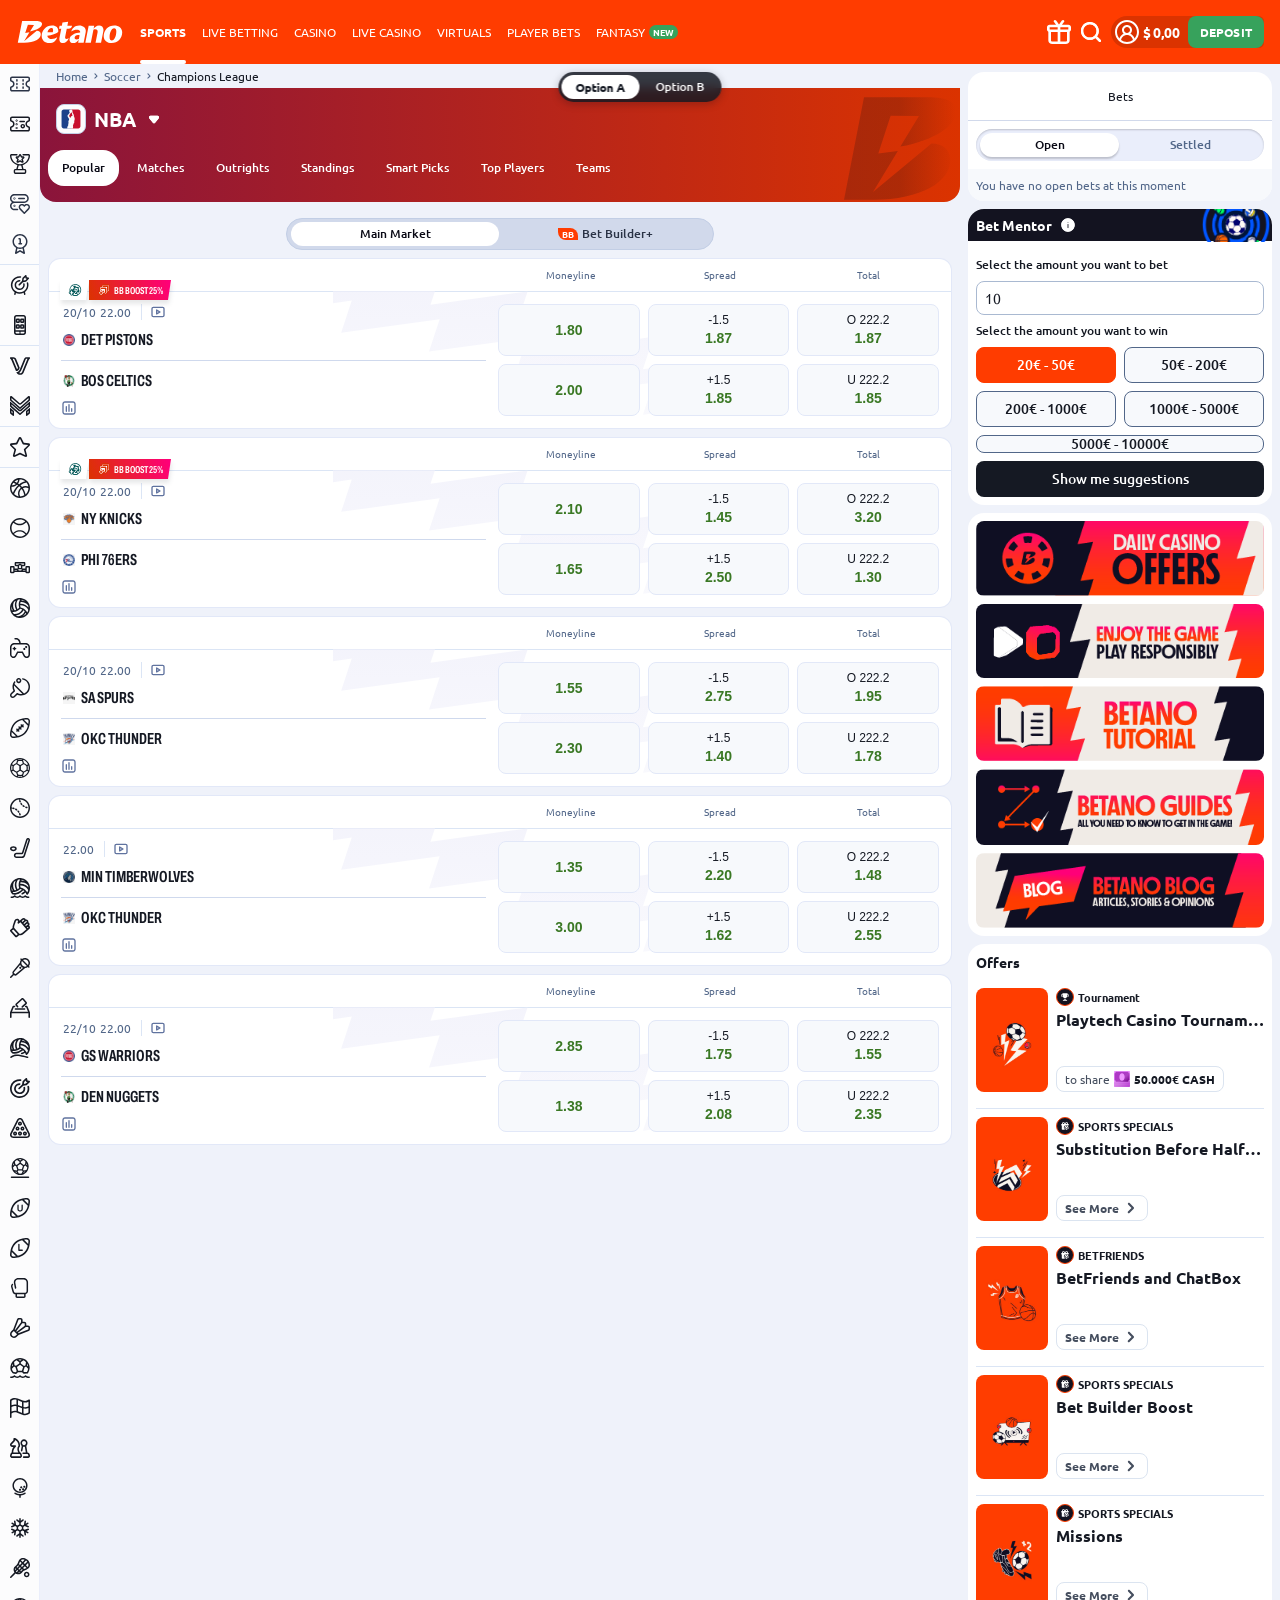
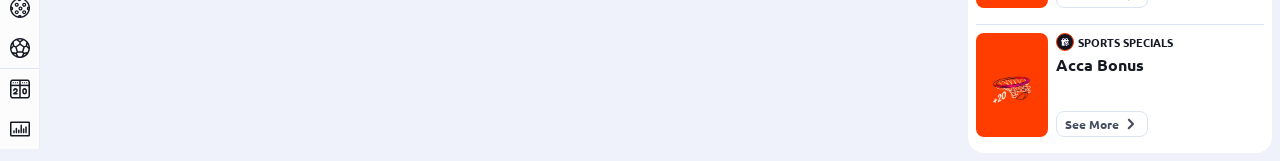
<file: index.html>
<!DOCTYPE html>
<html lang="en">
<head>
<meta charset="UTF-8">
<meta http-equiv="refresh" content="0; url=option-a.html">
<title>Celebratory six-pack cards</title>
</head>
<body>
<script>location.replace('option-a.html');</script>
</body>
</html>
</file>
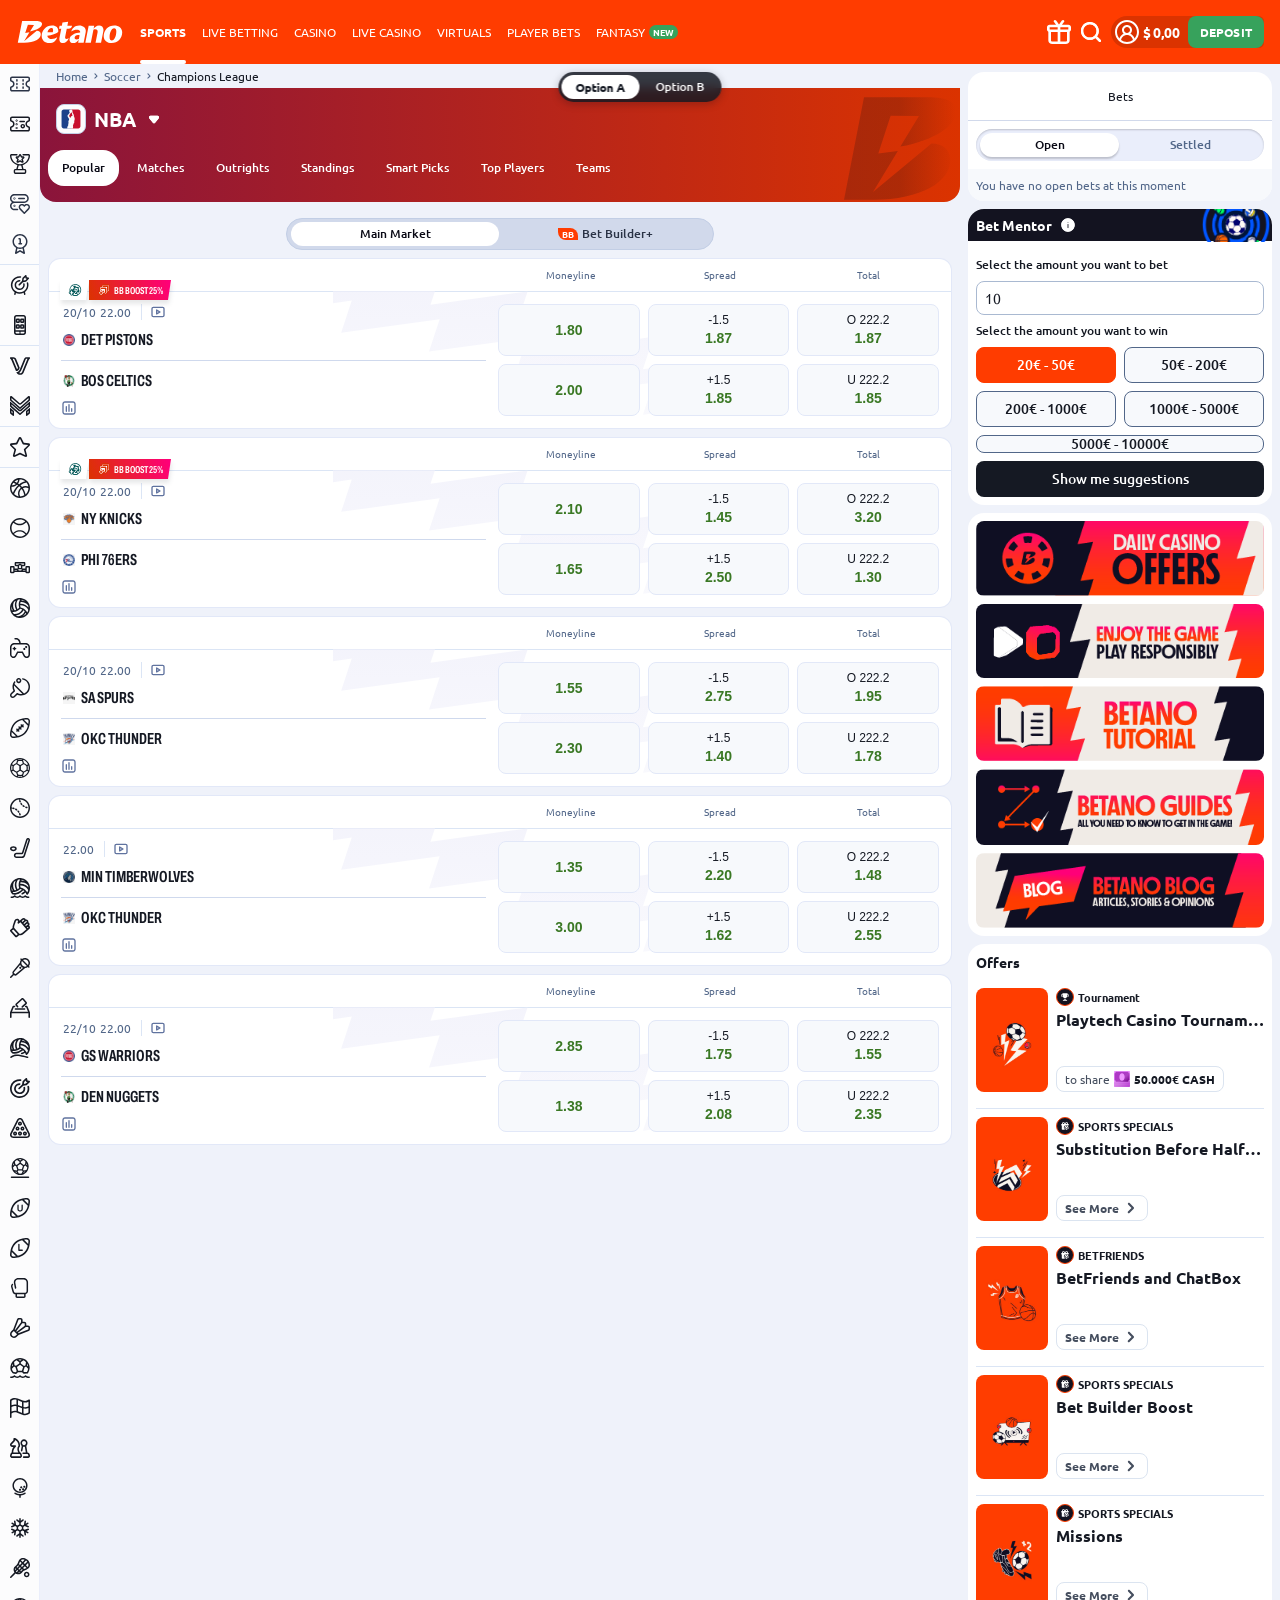
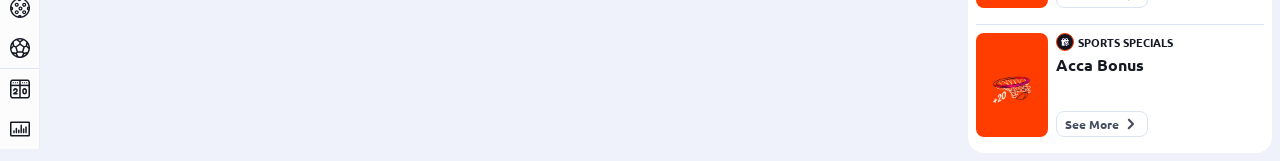
<file: option-a.html>
<!DOCTYPE html>
<html lang="en">
<head>
<meta charset="UTF-8">
<meta name="viewport" content="width=device-width, initial-scale=1.0">
<title>Celebratory six-pack — Option A (anchored players + ambient fill)</title>
<link rel="preconnect" href="https://fonts.googleapis.com">
<link href="https://fonts.googleapis.com/css2?family=Ubuntu:wght@400;500;700&family=Ubuntu+Sans:ital,wght@0,400..800;1,400..800&family=Archivo:wdth,wght@62..125,800&display=swap" rel="stylesheet">
<link rel="stylesheet" href="styles.css?v=9">
</head>
<body class="opt-a">
<div class="screen">

  <!-- App header -->
  <header class="app-header mobile-only">
    <div class="status-bar">
      <img class="time" src="assets/status-time.svg" alt="">
      <img class="items" src="assets/status-items.svg" alt="">
    </div>
    <div class="header-content">
      <div class="header-left">
        <img src="assets/chevron-left.svg" alt="Back">
      </div>
      <div class="header-right">
        <img src="assets/header-offer.svg" alt="Offers">
        <img src="assets/header-search.svg" alt="Search">
        <div class="balance-pill">
          <img class="acct" src="assets/header-account.svg" alt="">
          <div class="amount"><span>$</span><span>0,00</span></div>
          <button class="deposit-btn">DEPOSIT</button>
        </div>
      </div>
    </div>
  </header>

  <!-- Desktop app header (>=1200px) -->
  <header id="desktop-header" class="desktop-header desktop-only"></header>

  <div class="layout">
  <aside id="side-rail" class="side-rail desktop-only"></aside>
  <aside id="side-nav" class="side-nav desktop-only"></aside>
  <div class="center">
  <div id="breadcrumbs" class="breadcrumbs desktop-only"></div>

  <!-- League section header -->
  <section class="league-header">
    <div class="theme"><img class="watermark" src="assets/betano-watermark.svg" alt=""></div>
    <div class="league-inner">
      <div class="sports-picker mobile-only">
        <div class="sport-tab active"><img src="assets/sport-basketball.svg" alt=""><span>Basketball</span></div>
        <div class="sport-tab"><img src="assets/sport-american-football.svg" alt=""><span>American Football</span></div>
        <div class="sport-tab"><img src="assets/sport-ice-hockey.svg" alt=""><span>Ice Hockey</span></div>
        <div class="sport-tab"><img src="assets/sport-baseball.svg" alt=""><span>Baseball</span></div>
        <div class="sport-tab"><img src="assets/sport-soccer.svg" alt=""><span>Soccer</span></div>
        <div class="sport-tab"><img src="assets/sport-tennis.svg" alt=""><span>Tennis</span></div>
        <div class="sport-tab"><img src="assets/sport-volleyball.svg" alt=""><span>Volleyball</span></div>
        <div class="sport-tab"><img src="assets/sport-table-tennis.svg" alt=""><span>Table Tennis</span></div>
        <div class="sport-tab"><img src="assets/sport-cricket.svg" alt=""><span>Cricket</span></div>
      </div>
      <div class="league-info">
        <div class="league-icon"><img src="assets/league-nba.svg" alt=""></div>
        <h1>NBA</h1>
        <img class="caret" src="assets/arrow-fill-down.svg" alt="">
      </div>
      <div class="tab-row">
        <div class="tab-chip active">Popular</div>
        <div class="tab-chip">Matches</div>
        <div class="tab-chip">Outrights</div>
        <div class="tab-chip">Standings</div>
        <div class="tab-chip">Smart Picks</div>
        <div class="tab-chip">Top Players</div>
        <div class="tab-chip">Teams</div>
      </div>
    </div>
  </section>

  <!-- Body -->
  <main class="body-area">
    <div class="content">
      <div class="section-1">
        <div class="bb-switcher">
          <div class="bb-tab active">Main Market</div>
          <div class="bb-tab"><span class="bb-badge"><span>BB</span></span>Bet Builder+</div>
        </div>

        <div id="card-list"></div>
      </div>
    </div>
  </main>
  </div>
  <aside id="right-col" class="right-col desktop-only"></aside>
  </div>

  <!-- Bottom navigation -->
  <nav class="bottom-nav mobile-only">
    <div class="navbar">
      <div class="nav-tab"><span class="icon-wrap"><img src="assets/nav-home.svg" alt=""></span><span>Home</span></div>
      <div class="nav-tab"><span class="icon-wrap"><img src="assets/nav-live.svg" alt=""></span><span>Live</span></div>
      <div class="nav-tab active"><span class="icon-wrap"><img src="assets/nav-sports.svg" alt=""></span><span>Sports</span></div>
      <div class="nav-tab"><span class="icon-wrap"><img src="assets/nav-bets.svg" alt=""></span><span>Bets</span></div>
      <div class="nav-tab"><span class="icon-wrap"><img src="assets/nav-explore.svg" alt=""></span><span>Explore</span></div>
      <div class="nav-view"><img src="assets/nav-casino.svg" alt=""></div>
    </div>
    <div class="home-bar"><i></i></div>
  </nav>

  <div id="betslip-fab" class="betslip-fab">
    <span class="fab-badge">1</span>
    <span class="fab-price">0.00</span>
  </div>

  <div class="proto-switch"><a href="option-a.html" class="seg active">Option A</a><a href="option-b.html" class="seg">Option B</a></div>
</div>
<script src="cards.js?v=9"></script>
<script src="desktop.js?v=9"></script>
</body>
</html>
</file>
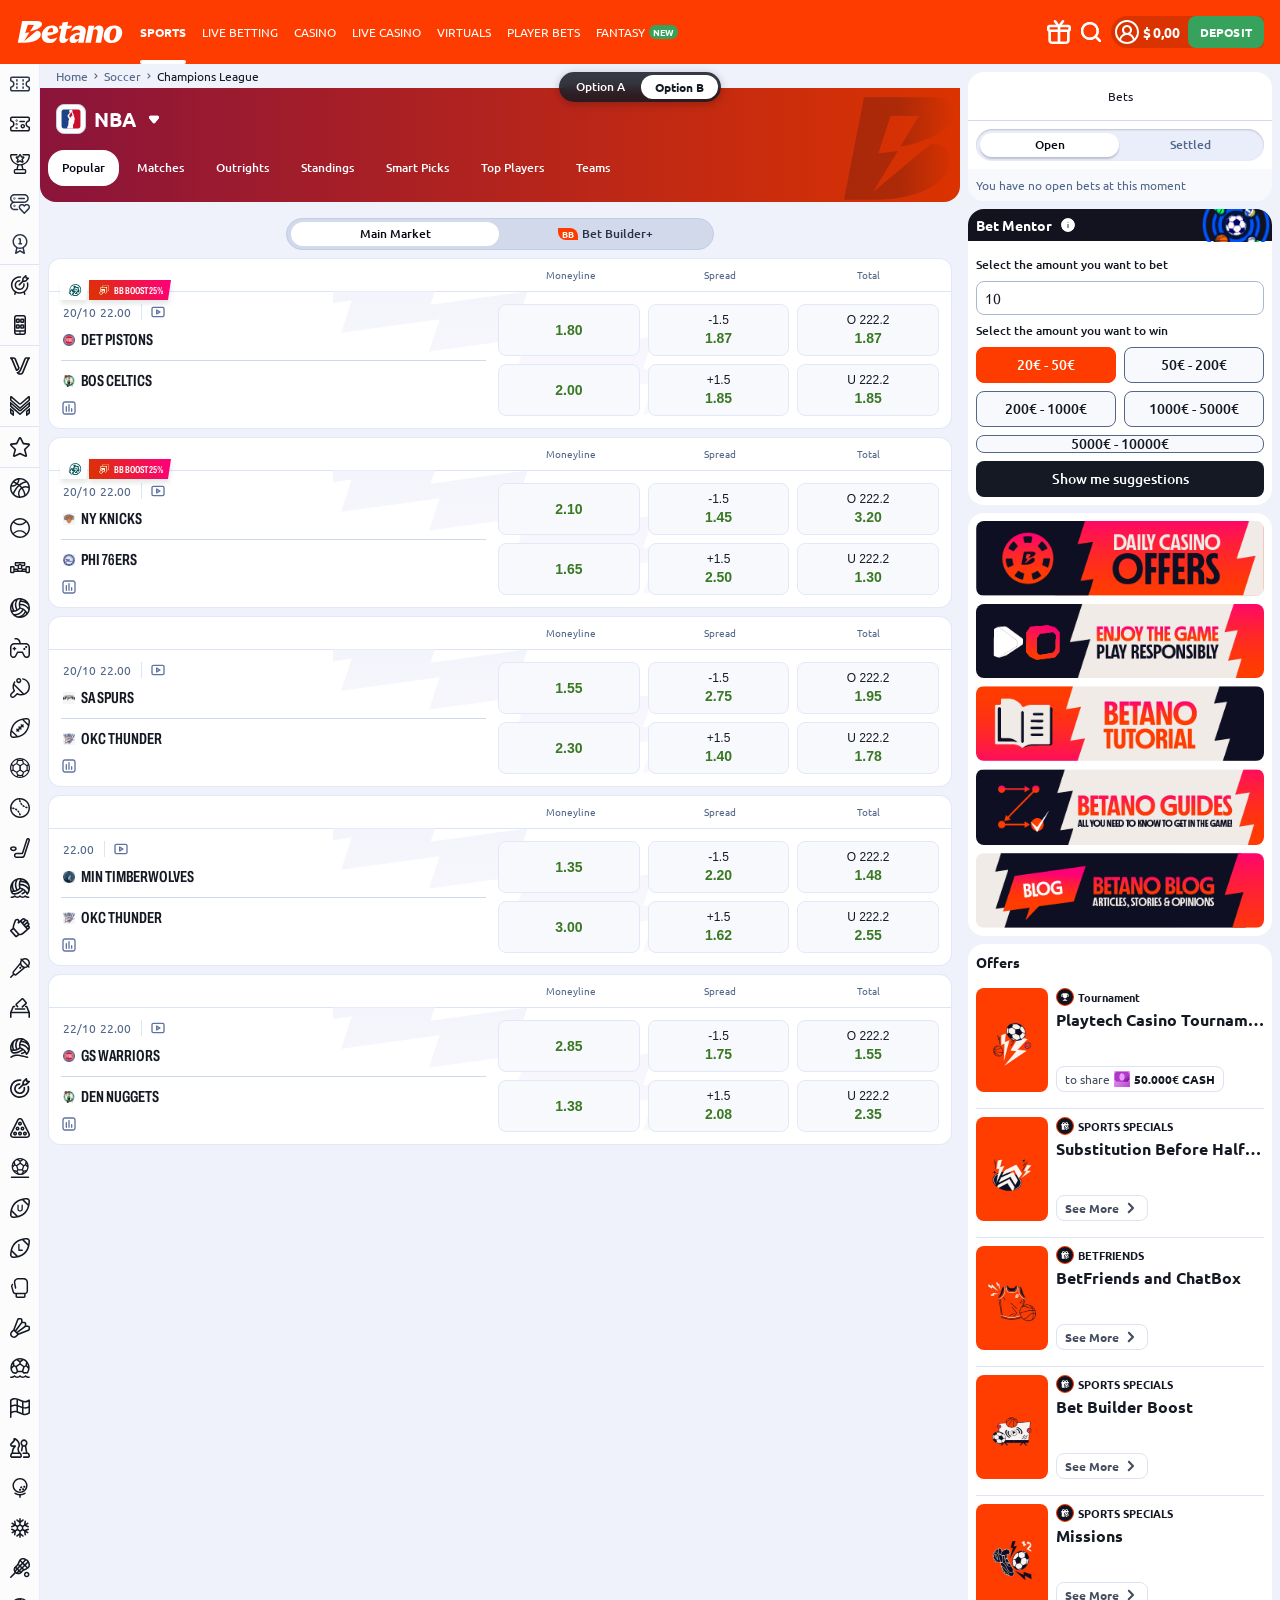
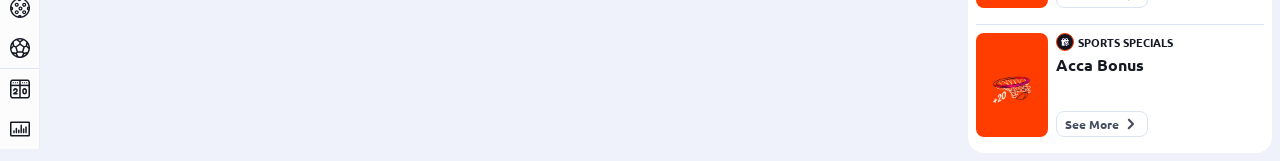
<file: option-b.html>
<!DOCTYPE html>
<html lang="en">
<head>
<meta charset="UTF-8">
<meta name="viewport" content="width=device-width, initial-scale=1.0">
<title>Celebratory six-pack — Option B (player figures top left)</title>
<link rel="preconnect" href="https://fonts.googleapis.com">
<link href="https://fonts.googleapis.com/css2?family=Ubuntu:wght@400;500;700&family=Ubuntu+Sans:ital,wght@0,400..800;1,400..800&family=Archivo:wdth,wght@62..125,800&display=swap" rel="stylesheet">
<link rel="stylesheet" href="styles.css?v=9">
</head>
<body class="opt-b">
<div class="screen">

  <!-- App header -->
  <header class="app-header mobile-only">
    <div class="status-bar">
      <img class="time" src="assets/status-time.svg" alt="">
      <img class="items" src="assets/status-items.svg" alt="">
    </div>
    <div class="header-content">
      <div class="header-left">
        <img src="assets/chevron-left.svg" alt="Back">
      </div>
      <div class="header-right">
        <img src="assets/header-offer.svg" alt="Offers">
        <img src="assets/header-search.svg" alt="Search">
        <div class="balance-pill">
          <img class="acct" src="assets/header-account.svg" alt="">
          <div class="amount"><span>$</span><span>0,00</span></div>
          <button class="deposit-btn">DEPOSIT</button>
        </div>
      </div>
    </div>
  </header>

  <!-- Desktop app header (>=1200px) -->
  <header id="desktop-header" class="desktop-header desktop-only"></header>

  <div class="layout">
  <aside id="side-rail" class="side-rail desktop-only"></aside>
  <aside id="side-nav" class="side-nav desktop-only"></aside>
  <div class="center">
  <div id="breadcrumbs" class="breadcrumbs desktop-only"></div>

  <!-- League section header -->
  <section class="league-header">
    <div class="theme"><img class="watermark" src="assets/betano-watermark.svg" alt=""></div>
    <div class="league-inner">
      <div class="sports-picker mobile-only">
        <div class="sport-tab active"><img src="assets/sport-basketball.svg" alt=""><span>Basketball</span></div>
        <div class="sport-tab"><img src="assets/sport-american-football.svg" alt=""><span>American Football</span></div>
        <div class="sport-tab"><img src="assets/sport-ice-hockey.svg" alt=""><span>Ice Hockey</span></div>
        <div class="sport-tab"><img src="assets/sport-baseball.svg" alt=""><span>Baseball</span></div>
        <div class="sport-tab"><img src="assets/sport-soccer.svg" alt=""><span>Soccer</span></div>
        <div class="sport-tab"><img src="assets/sport-tennis.svg" alt=""><span>Tennis</span></div>
        <div class="sport-tab"><img src="assets/sport-volleyball.svg" alt=""><span>Volleyball</span></div>
        <div class="sport-tab"><img src="assets/sport-table-tennis.svg" alt=""><span>Table Tennis</span></div>
        <div class="sport-tab"><img src="assets/sport-cricket.svg" alt=""><span>Cricket</span></div>
      </div>
      <div class="league-info">
        <div class="league-icon"><img src="assets/league-nba.svg" alt=""></div>
        <h1>NBA</h1>
        <img class="caret" src="assets/arrow-fill-down.svg" alt="">
      </div>
      <div class="tab-row">
        <div class="tab-chip active">Popular</div>
        <div class="tab-chip">Matches</div>
        <div class="tab-chip">Outrights</div>
        <div class="tab-chip">Standings</div>
        <div class="tab-chip">Smart Picks</div>
        <div class="tab-chip">Top Players</div>
        <div class="tab-chip">Teams</div>
      </div>
    </div>
  </section>

  <!-- Body -->
  <main class="body-area">
    <div class="content">
      <div class="section-1">
        <div class="bb-switcher">
          <div class="bb-tab active">Main Market</div>
          <div class="bb-tab"><span class="bb-badge"><span>BB</span></span>Bet Builder+</div>
        </div>

        <div id="card-list"></div>
      </div>
    </div>
  </main>
  </div>
  <aside id="right-col" class="right-col desktop-only"></aside>
  </div>

  <!-- Bottom navigation -->
  <nav class="bottom-nav mobile-only">
    <div class="navbar">
      <div class="nav-tab"><span class="icon-wrap"><img src="assets/nav-home.svg" alt=""></span><span>Home</span></div>
      <div class="nav-tab"><span class="icon-wrap"><img src="assets/nav-live.svg" alt=""></span><span>Live</span></div>
      <div class="nav-tab active"><span class="icon-wrap"><img src="assets/nav-sports.svg" alt=""></span><span>Sports</span></div>
      <div class="nav-tab"><span class="icon-wrap"><img src="assets/nav-bets.svg" alt=""></span><span>Bets</span></div>
      <div class="nav-tab"><span class="icon-wrap"><img src="assets/nav-explore.svg" alt=""></span><span>Explore</span></div>
      <div class="nav-view"><img src="assets/nav-casino.svg" alt=""></div>
    </div>
    <div class="home-bar"><i></i></div>
  </nav>

  <div id="betslip-fab" class="betslip-fab">
    <span class="fab-badge">1</span>
    <span class="fab-price">0.00</span>
  </div>

  <div class="proto-switch"><a href="option-a.html" class="seg">Option A</a><a href="option-b.html" class="seg active">Option B</a></div>
</div>
<script src="cards.js?v=9"></script>
<script src="desktop.js?v=9"></script>
</body>
</html>
</file>
<file: styles.css>
/* ============================================================
   KDS tokens — values pulled from Figma variables (get_variable_defs)
   File: Celebratory six-pack event card (hgMaizVdRYe2ztxDpdzRSZ)
   ============================================================ */
:root{
  /* sem/color/bg */
  --sem-color-bg-layout:#eff2fa;
  --sem-color-bg-section:#fcfcfd;
  --sem-color-bg-primary-default:#ff3c00;
  --sem-color-bg-primary-medium:#db3300;
  --sem-color-bg-primary-pale:#ffddd1;
  --sem-color-bg-secondary-default:#37a25c;
  --sem-color-bg-absolute-white:#ffffff;
  --sem-color-bg-container-lowest-default:#ffffff;
  --sem-color-bg-off-white-pale-default:#fcfcfd;
  --sem-color-bg-off-gray-subtle-default:#f7f9fc;
  --sem-color-bg-gray-subtle-default:#eaeefb;
  --sem-color-bg-gray-subtle-active:#d1d9eb;
  --sem-color-bg-gray-medium-default:#e2e8f8;
  --sem-color-bg-gradient-primary-strong-start:#db3300;
  --sem-color-bg-gradient-primary-strong-end:#8a143b;
  /* sem/color/border */
  --sem-color-border-section:#eaeefb;
  --sem-color-border-container-lowest:#e2e8f8;
  --sem-color-border-container-medium:#c2cee5;
  --sem-color-border-off-white-pale:#c2cee5;
  --sem-color-border-off-gray-pale:#e2e8f8;
  --sem-color-border-gray-pale:#e2e8f8;
  --sem-color-border-primary-soft:#ffcbbd;
  --sem-color-border-absolute-alpha-gray:rgba(184,197,224,.2);
  --sem-color-border-transparent:rgba(9,13,21,0);
  /* sem/color/text */
  --sem-color-text-absolute-white:#ffffff;
  --sem-color-text-absolute-black:#090915;
  --sem-color-text-gray-emphasis:#151923;
  --sem-color-text-gray-strong:#2a3346;
  --sem-color-text-gray-subtle:#526789;
  --sem-color-text-gray-soft:#60739f;
  --sem-color-text-gray-inverted:#ffffff;
  --sem-color-text-primary:#db3300;
  --sem-color-text-highlight:#3a7824;
  /* sem/color/fg + overlay */
  --sem-color-fg-gray-emphasis:#151923;
  --sem-color-fg-divider-soft:#dbe5f5;
  --sem-color-fg-divider-bold:#cfd9ed;
  --sem-color-overlay-absolute-white-low:rgba(255,255,255,.3);
  /* spacing / sizing / radius */
  --spacing-space-xxs:2px;
  --spacing-space-s:8px;
  --spacing-space-m:16px;
  --sem-spacing-8:8px;
  --sem-border-radius-8:8px;
  --odd-selection-max-height-six-pack:52px;
  --market-section-min-width-six-pack:190px;
  /* desktop-screen tokens */
  --sem-color-bg-gray-soft-default:#f5f7fa;
  --sem-color-bg-off-gray-medium-default:#eaeefb;
  --sem-color-bg-container-low-default:#f7f9fc;
  --sem-color-bg-gray-emphasis-default:#151923;
  --sem-color-bg-absolute-black:#131320;
  --sem-color-border-gray-soft:#d1d9eb;
  --sem-color-border-gray-subtle:#dbe4f0;
  --sem-color-border-gray-bold:#a9b9d1;
  --sem-color-border-off-black-pale:#526789;
  --sem-color-border-primary-bold:#ff3c00;
  --sem-color-text-sky:#154fc1;
  --sem-color-text-gray-subtle-offers:#454e5e;
  /* typography */
  --font-ubuntu:'Ubuntu',sans-serif;
  /* global/typography/font-family/Ubuntu = "Ubuntu Sans" (odds + market lines) */
  --font-ubuntu-sans:'Ubuntu Sans',sans-serif;
  /* brand/typography/font-family = Betano Nichrome (not embeddable) —
     Archivo condensed stands in for the prototype */
  --font-nichrome:'Archivo',sans-serif;
}

*{box-sizing:border-box;margin:0;padding:0}
html,body{height:100%}
body{background:var(--sem-color-bg-layout);font-family:var(--font-ubuntu);color:var(--sem-color-text-gray-emphasis)}
img{display:block}
.screen{min-height:100vh;display:flex;flex-direction:column}

/* ============================================================
   App header (status bar + header content)
   ============================================================ */
.app-header{position:sticky;top:0;z-index:40}
.status-bar{background:var(--sem-color-bg-primary-default);height:54px;position:relative}
.status-bar img{position:absolute;top:0;height:54px;width:125.485px}
.status-bar .time{left:0}
.status-bar .items{right:0}
.header-content{background:var(--sem-color-bg-primary-default);height:56px;display:flex;align-items:center;justify-content:space-between}
.header-left{display:flex;align-items:center;padding-left:var(--spacing-space-m)}
.header-left img{width:24px;height:24px}
.header-right{display:flex;align-items:center;gap:var(--spacing-space-s);padding:0 var(--spacing-space-m);height:100%}
.header-right > img{width:24px;height:24px}
.balance-pill{background:var(--sem-color-bg-primary-medium);display:flex;align-items:center;gap:4px;padding-left:4px;border-radius:24px 8px 8px 24px;overflow:hidden}
.balance-pill .acct{width:24px;height:24px}
.balance-pill .amount{display:flex;gap:2px;font-weight:700;font-size:14px;line-height:16px;color:var(--sem-color-text-absolute-white)}
.deposit-btn{background:var(--sem-color-bg-secondary-default);color:var(--sem-color-text-absolute-white);font-family:var(--font-ubuntu);font-weight:700;font-size:12px;line-height:12px;border:none;height:32px;padding:0 12px;border-radius:8px;margin-left:4px;cursor:pointer;letter-spacing:.2px}

/* ============================================================
   League section header (gradient)
   ============================================================ */
.league-header{position:relative;padding-bottom:var(--sem-spacing-8);overflow:hidden}
.league-header .theme{position:absolute;inset:0;border-radius:0 0 16px 16px;overflow:hidden;
  background:linear-gradient(270deg,var(--sem-color-bg-gradient-primary-strong-start) 0%,var(--sem-color-bg-gradient-primary-strong-end) 100%)}
.league-header .theme .watermark{position:absolute;right:-3px;bottom:-9px;width:126px;height:126px}
.league-inner{position:relative;max-width:1024px;margin:0 auto;width:100%}

.sports-picker{display:flex;gap:var(--spacing-space-s);align-items:center;padding:var(--spacing-space-s);overflow-x:auto;scrollbar-width:none}
.sports-picker::-webkit-scrollbar{display:none}
.sport-tab{display:flex;flex-direction:column;align-items:center;min-width:64px;padding:4px 8px;border-radius:var(--sem-border-radius-8);border:1px solid var(--sem-color-border-transparent);flex:none;cursor:pointer}
.sport-tab img{width:24px;height:24px}
.sport-tab span{font-size:12px;line-height:16px;color:var(--sem-color-text-absolute-white);max-width:72px;overflow:hidden;text-overflow:ellipsis;white-space:nowrap}
.sport-tab.active{background:var(--sem-color-overlay-absolute-white-low)}
.sport-tab.active span{font-weight:700}

.league-info{display:flex;align-items:center;gap:var(--spacing-space-s);padding:16px 16px 8px}
.league-icon{position:relative;width:30px;height:30px;flex:none;display:flex;align-items:center;justify-content:center;background:var(--sem-color-bg-off-white-pale-default);border:1px solid var(--sem-color-border-off-white-pale);border-radius:var(--sem-border-radius-8)}
.league-icon img{width:20px;height:20px}
.league-info h1{font-size:20px;line-height:24px;font-weight:700;color:var(--sem-color-text-absolute-white)}
.league-info .caret{width:20px;height:20px}

.tab-row{display:flex;gap:4px;align-items:flex-end;padding:var(--spacing-space-s);overflow-x:auto;scrollbar-width:none}
.tab-row::-webkit-scrollbar{display:none}
.tab-chip{display:flex;align-items:center;justify-content:center;gap:4px;padding:8px 12px;border-radius:16px;border:2px solid var(--sem-color-border-transparent);font-size:12px;line-height:16px;font-weight:500;color:var(--sem-color-text-absolute-white);white-space:nowrap;cursor:pointer;flex:none}
.tab-chip.active{background:var(--sem-color-bg-absolute-white);color:var(--sem-color-text-absolute-black)}

/* ============================================================
   Body / content
   ============================================================ */
.body-area{flex:1 1 auto;padding-bottom:92px}
.content{max-width:1024px;margin:0 auto;width:100%}
.section-1{display:flex;flex-direction:column;gap:var(--sem-spacing-8);padding:16px var(--sem-spacing-8) var(--sem-spacing-8)}

/* BB+ switcher */
.bb-switcher{background:var(--sem-color-bg-gray-subtle-active);border:1px solid var(--sem-color-border-container-medium);height:32px;max-width:428px;width:100%;border-radius:16px;display:flex;gap:var(--spacing-space-xxs);align-items:center;padding:4px;margin:0 auto}
.bb-tab{flex:1 0 0;min-width:1px;height:24px;display:flex;align-items:center;justify-content:center;gap:4px;padding:0 8px;border-radius:50px;font-size:12px;line-height:16px;font-weight:500;color:var(--sem-color-text-gray-strong);cursor:pointer;white-space:nowrap}
.bb-tab.active{background:var(--sem-color-bg-absolute-white);color:var(--sem-color-text-absolute-black)}
.bb-badge{width:20px;height:12px;background:var(--sem-color-bg-primary-default);border-radius:0 var(--sem-border-radius-8) 0 var(--spacing-space-s);display:flex;align-items:center;justify-content:center;flex:none}
.bb-badge span{font-size:9px;line-height:12px;font-weight:700;color:var(--sem-color-text-gray-inverted)}

/* ============================================================
   Celebratory six-pack card (KDS values)
   ============================================================ */
#card-list{display:flex;flex-direction:column;gap:var(--sem-spacing-8);width:100%}
.card-slot{container-type:inline-size;width:100%}
.card{width:100%;border:1px solid var(--sem-color-border-container-lowest);border-radius:12px;overflow:hidden;display:flex;flex-direction:column;background:transparent}
.opt-a .card-slot{position:relative}

.photo{position:relative;height:121px;margin-bottom:-10px;border:1px solid var(--sem-color-border-absolute-alpha-gray);border-bottom:none;overflow:hidden;background:#0d0d0f}
.card-body{position:relative;background:var(--sem-color-bg-container-lowest-default);border-radius:12px;display:flex;flex-direction:column;z-index:2}

.mkt-header{display:flex;align-items:center;height:32px;gap:4px}
.mkt-header .filler{flex:1 0 0;min-width:1px}
.mkt-titles{flex:1 0 0;display:flex;gap:8px;align-items:center;max-width:740px;min-width:var(--market-section-min-width-six-pack);padding:0 12px 0 8px}
.mkt-titles span{flex:1 0 0;min-width:40px;text-align:center;font-size:10px;line-height:12px;color:var(--sem-color-text-gray-subtle)}
.hdr-divider{height:1px;background:var(--sem-color-fg-divider-soft);width:100%}

/* ============================================================
   Promo ribbon — sits centered on the header divider, left-aligned
   (Figma 194:90410)
   ============================================================ */
.promo-ribbon{position:absolute;left:12px;transform:translateY(-50%);display:flex;align-items:center;z-index:6;filter:drop-shadow(1px 4px 2px rgba(21,25,35,.1));pointer-events:none}
.opt-a .promo-ribbon{top:143px}
.opt-b .promo-ribbon{top:64px}
.promo-ribbon .pr-lead{background:#fff;display:flex;align-items:center;justify-content:center;height:20px;padding:0 4px 0 8px}
.promo-ribbon .pr-lead img{width:14px;height:14px;display:block}
.promo-ribbon .pr-end,.promo-ribbon .pr-edge{width:3px;height:20px;display:block;flex:none}
.promo-ribbon .pr-end img,.promo-ribbon .pr-edge img{width:100%;height:100%;display:block}
.promo-ribbon .pr-offer{display:flex;align-items:center;gap:3px;height:20px;padding:0 4px 0 8px;background:linear-gradient(69deg,#db3300 0%,#ff0078 100%);white-space:nowrap}
.promo-ribbon .pr-offer img{width:14px;height:14px;display:block}
.promo-ribbon .pr-offer span{font-family:var(--font-nichrome);font-variation-settings:"wdth" 62,"wght" 620;font-size:10px;line-height:13px;color:#fff;text-transform:uppercase}

.main{display:flex;align-items:center;position:relative;min-height:136px}
.brand-vector{position:absolute;top:-1px;bottom:-1px;left:50%;transform:translateX(-50%);width:335px;z-index:1;pointer-events:none}
.brand-vector img{width:100%;height:100%}
.event{flex:1 0 0;min-width:1px;display:flex;flex-direction:column;align-self:stretch;position:relative;z-index:3}
.match-info{display:flex;gap:8px;align-items:center;padding:12px 12px 0}
.time-label{font-size:12px;line-height:16px;color:var(--sem-color-text-gray-subtle);display:flex;gap:4px;padding:0 2px;white-space:nowrap}
.vdiv{width:1px;align-self:stretch;background:var(--sem-color-fg-divider-soft)}
.mini-icons{display:flex;gap:4px;align-items:center}
.mini-icons img{width:16px;height:16px}
.participants{flex:1 0 0;display:flex;align-items:center;padding:4px 4px 4px 12px}
.teams{flex:1 0 0;min-width:1px;display:flex;flex-direction:column;gap:4px}
.team-row{display:flex;gap:4px;align-items:center;padding-right:8px}
.team-row .logo{width:16px;height:16px;padding:2px;flex:none}
.team-row .logo img{width:100%;height:100%;object-fit:contain}
.team-row .name{font-family:var(--font-nichrome);font-variation-settings:"wdth" 62,"wght" 620;font-size:16px;line-height:20px;text-transform:uppercase;color:var(--sem-color-text-gray-emphasis);white-space:nowrap;overflow:hidden;text-overflow:ellipsis}
.teams .hdiv{height:1px;background:var(--sem-color-fg-divider-bold);margin:6px 0}
.tappable{display:flex;padding:0 12px 12px}
.tappable img{width:16px;height:16px}

.markets{flex:1 0 0;max-width:740px;min-width:var(--market-section-min-width-six-pack);display:flex;gap:8px;align-items:center;padding:12px 12px 12px 8px;position:relative;z-index:2}
.mcol{flex:1 0 0;min-width:1px;display:flex;flex-direction:column;gap:8px}
.sel-btn{background:var(--sem-color-bg-off-gray-subtle-default);border:1px solid var(--sem-color-border-off-gray-pale);border-radius:var(--sem-border-radius-8);height:var(--odd-selection-max-height-six-pack);min-width:48px;display:flex;flex-direction:column;align-items:center;justify-content:center;padding:0 4px;cursor:pointer}
.sel-btn:hover{border-color:var(--sem-color-border-container-medium)}
.sel-btn .line{font-family:var(--font-ubuntu-sans);font-weight:450;font-size:12px;line-height:16px;color:var(--sem-color-text-gray-emphasis);white-space:nowrap}
.sel-btn .odds{font-family:var(--font-ubuntu-sans);font-weight:750;font-size:14px;line-height:20px;color:var(--sem-color-text-highlight)}
.sel-btn.active{background:var(--sem-color-bg-primary-default);border-color:var(--sem-color-border-transparent)}
.sel-btn.active .line{color:var(--sem-color-text-absolute-white)}
.sel-btn.active .odds{color:var(--sem-color-text-absolute-white)}

/* ============================================================
   OPTION A — anchored players + ambient fill
   ============================================================ */
.opt-a .photo .ambient{position:absolute;inset:-24px;background:var(--img,url(assets/hero.png)) center 20%/cover;filter:blur(22px) saturate(1.15) brightness(.72)}
.opt-a .photo .fg{position:absolute;top:0;bottom:0;left:50%;transform:translateX(-50%);width:340px;max-width:100%}
.opt-a .photo .fg img{width:100%;height:305px;margin-top:-4px;object-fit:cover;
  -webkit-mask-image:linear-gradient(90deg,transparent 0,#000 12%,#000 88%,transparent 100%);
  mask-image:linear-gradient(90deg,transparent 0,#000 12%,#000 88%,transparent 100%)}
/* up to 340px the art covers the whole band — no blur needed */
@container (max-width: 340px){
  .opt-a .photo .ambient{display:none}
  .opt-a .photo .fg{width:100%}
  .opt-a .photo .fg img{-webkit-mask-image:none;mask-image:none}
}
/* flat: source is already pre-cropped to the visible band's aspect ratio —
   fill the true 121px window directly instead of the 305px cover+clip trick */
.opt-a .photo.flat .fg img{height:100%;margin-top:0}

/* ============================================================
   OPTION B — player figures top left (Figma 68:36436 / 93:31100)
   Fixed-size cutout overlapping the card, white fade into it.
   ============================================================ */
.opt-b .card-slot{position:relative}
.opt-b .card-slot:has(.figures){padding-top:32px}
.opt-b .figures{position:absolute;top:0;left:0;width:124px;height:64px;overflow:hidden;z-index:5;pointer-events:none}
/* sem/color/overlay/gray/pale none -> emphasis: white fade where the figures meet the card */
.opt-b .figures::after{content:"";position:absolute;inset:0;background:linear-gradient(179deg,rgba(255,255,255,0) 81.62%,#fff 99.35%)}
.opt-b .figures img{position:absolute;top:7.4%;height:137.5%;width:auto}
/* figures-2 is a wide cutout already framed to the box — fit by width, not height */
.opt-b .figures img[src*="figures-2"]{position:absolute;inset:0;top:0;left:0;width:100%;height:100%;object-fit:cover;object-position:50% 20%}
/* figures-3 / figures-4 are taller/squarer cutouts — scale to fit without cropping so they don't blow up */
.opt-b .figures img[src*="figures-3"],
.opt-b .figures img[src*="figures-4"]{position:absolute;inset:0;top:0;left:0;width:100%;height:100%;object-fit:contain;object-position:50% 100%}
.opt-b .card{overflow:visible}
.opt-b .card .card-body{border-radius:12px;overflow:hidden}

/* ============================================================
   Bottom navigation
   ============================================================ */
.bottom-nav{position:fixed;left:0;right:0;bottom:0;z-index:40;display:flex;flex-direction:column;height:76px}
.navbar{background:var(--sem-color-bg-section);border-top:1px solid var(--sem-color-border-section);display:flex;gap:var(--spacing-space-s);align-items:center;flex:1 1 auto}
.nav-tab{flex:1 0 0;min-width:1px;height:56px;display:flex;flex-direction:column;gap:2px;align-items:center;justify-content:center;padding:2px;cursor:pointer}
.nav-tab .icon-wrap{height:28px;width:44px;display:flex;align-items:center;justify-content:center;border-radius:16px}
.nav-tab .icon-wrap img{width:24px;height:24px}
.nav-tab span{font-size:10px;line-height:12px;font-weight:700;color:var(--sem-color-text-gray-soft)}
.nav-tab.active .icon-wrap{background:var(--sem-color-bg-primary-pale);border:1px solid var(--sem-color-border-primary-soft)}
.nav-tab.active span{color:var(--sem-color-text-primary)}
.nav-view{align-self:stretch;width:56px;flex:none;display:flex;align-items:center;justify-content:center;border-left:1px solid var(--sem-color-border-gray-pale);border-radius:32px 0 0 32px;background:linear-gradient(90deg,var(--sem-color-bg-gray-medium-default),var(--sem-color-bg-gray-subtle-default))}
.nav-view img{width:34px;height:34px}
.home-bar{background:var(--sem-color-bg-section);height:20px;display:flex;align-items:center;justify-content:center}
.home-bar i{display:block;width:120px;height:4px;border-radius:100px;background:var(--sem-color-fg-gray-emphasis)}

/* ============================================================
   Prototype switcher (chrome for the demo, not part of the design)
   ============================================================ */
.proto-switch{position:fixed;top:8px;left:50%;transform:translateX(-50%);z-index:70;display:flex;gap:2px;padding:3px;background:rgba(21,25,35,.85);border-radius:100px;backdrop-filter:blur(6px);box-shadow:0 2px 8px rgba(9,9,21,.25)}
.proto-switch .seg{font-size:12px;line-height:16px;font-weight:500;color:#fff;text-decoration:none;padding:4px 14px;border-radius:100px;white-space:nowrap}
.proto-switch .seg.active{background:#fff;color:#151923;font-weight:700}
.proto-switch .seg:not(.active):hover{background:rgba(255,255,255,.15)}
/* ============================================================
   Betslip FAB (Figma 270:26275) — mobile/tablet only, up to 1024px.
   16px from the right edge; 16px above the bottom nav where it's
   present (<=825px), 16px from the screen edge above that (826-1024px).
   ============================================================ */
.betslip-fab{position:fixed;right:16px;bottom:92px;z-index:60;width:52px;height:52px;border-radius:30px;background:var(--sem-color-bg-primary-default);display:none;align-items:center;justify-content:center;box-shadow:0 4px 8px rgba(9,9,21,.2);cursor:pointer}
.betslip-fab.show{display:flex}
.betslip-fab .fab-badge{position:absolute;top:-2px;right:-2px;min-width:16px;height:16px;padding:2px 4px;border-radius:8px;background:var(--sem-color-bg-secondary-default);color:var(--sem-color-text-absolute-white);font-family:var(--font-ubuntu-sans);font-weight:700;font-size:11px;line-height:12px;display:flex;align-items:center;justify-content:center}
.betslip-fab .fab-price{font-family:var(--font-ubuntu-sans);font-weight:700;font-size:14px;line-height:16px;color:var(--sem-color-text-absolute-white)}
@media (min-width:826px) and (max-width:1024px){
  .betslip-fab.show{bottom:16px}
}
@media (min-width:1025px){
  .betslip-fab{display:none !important}
}

/* ============================================================
   Desktop screen (>=1200px) — Figma node 106:17843
   ============================================================ */
.desktop-only{display:none}

/* thin app header */
.desktop-header{position:sticky;top:0;z-index:40;background:var(--sem-color-bg-primary-default);height:64px;align-items:center;justify-content:space-between}
.dh-left{display:flex;align-items:center;gap:16px;padding-left:16px;height:100%}
.dh-left .wordmark{width:108px;height:32px}
.dh-tabs{display:flex;gap:16px;align-items:center;height:100%}
.dh-tab{position:relative;height:64px;display:flex;align-items:center;gap:4px;font-size:12px;line-height:16px;color:var(--sem-color-text-absolute-white);white-space:nowrap;cursor:pointer}
.dh-tab.active{font-weight:700}
.dh-tab.active::after{content:"";position:absolute;left:0;right:0;bottom:0;height:4px;background:url(assets/desktop/tab-underline.svg) center/100% 100% no-repeat}
.dh-badge{font-style:normal;background:var(--sem-color-bg-secondary-default);color:var(--sem-color-text-absolute-white);font-size:9px;line-height:12px;font-weight:700;padding:1px 4px;border-radius:var(--sem-border-radius-8)}

/* layout: side nav | center | right column */
.layout{display:block}
.breadcrumbs{align-items:center;gap:4px;padding:4px 24px 4px 16px;font-size:12px;line-height:16px;color:var(--sem-color-text-gray-subtle)}
.breadcrumbs img{width:8px;height:8px}
.breadcrumbs .crumb.last{color:var(--sem-color-text-gray-emphasis)}

/* laptop icon rail (826-1280px) */
.side-rail{width:40px;flex:none;background:var(--sem-color-bg-section);border-right:1px solid var(--sem-color-border-section);flex-direction:column}
.side-rail .ri{width:40px;height:40px;padding:8px;cursor:pointer}
.side-rail .ri img{width:24px;height:24px;display:block}
.side-rail .ri:hover{background:var(--sem-color-bg-gray-soft-default)}
.side-rail hr{border:0;border-top:1px solid var(--sem-color-fg-divider-soft);width:100%;margin:0}

/* left side nav (>=1281px) */
.side-nav{width:200px;flex:none;background:var(--sem-color-bg-section);border-right:1px solid var(--sem-color-border-section)}
.sn-item{display:flex;align-items:center;gap:8px;min-height:40px;padding:8px;font-size:14px;line-height:16px;color:var(--sem-color-text-gray-emphasis);cursor:pointer}
.sn-item:hover,.sn-item.active{background:var(--sem-color-bg-gray-soft-default)}
.sn-item img.ic{width:24px;height:24px;flex:none}
.sn-item .spacer{flex:1}
.sn-item img.chev{width:16px;height:16px;flex:none}
.sn-item.sn-plain{padding-left:8px}
.sn-two{display:flex;flex-direction:column;justify-content:center;min-width:0;gap:2px}
.sn-two .l1{font-size:14px;line-height:16px;color:var(--sem-color-text-gray-emphasis);white-space:nowrap;overflow:hidden;text-overflow:ellipsis}
.sn-two .l2{font-size:10px;line-height:12px;color:var(--sem-color-text-gray-subtle)}
.sn-fav .sn-two .l1{color:var(--sem-color-text-sky)}
.sn-head{display:flex;align-items:center;justify-content:space-between;min-height:40px;padding:8px;font-size:11px;line-height:12px;font-weight:700;letter-spacing:.3px;text-transform:uppercase;color:var(--sem-color-text-gray-subtle)}
.sn-head .icons{display:flex;gap:8px;align-items:center}
.sn-head img{width:16px;height:16px}

/* right column */
.right-col{width:320px;flex:none;flex-direction:column;gap:8px;padding:8px}
.bets-card{background:var(--sem-color-bg-container-lowest-default);border-radius:16px;overflow:hidden}
.bets-title{padding:16px 0;border-bottom:1px solid var(--sem-color-border-gray-soft);text-align:center;font-size:12px;line-height:16px;color:var(--sem-color-text-gray-emphasis)}
.view-switch-wrap{padding:8px;background:var(--sem-color-bg-container-lowest-default)}
.view-switch{display:flex;gap:2px;padding:4px;background:var(--sem-color-bg-off-gray-medium-default);border-radius:100px;box-shadow:inset 0 1px 2px rgba(9,9,21,.2)}
.vs-item{flex:1 0 0;min-width:1px;height:24px;display:flex;align-items:center;justify-content:center;font-size:12px;line-height:16px;font-weight:500;color:var(--sem-color-text-gray-subtle);border-radius:100px;cursor:pointer}
.vs-item.active{background:var(--sem-color-bg-absolute-white);color:var(--sem-color-text-absolute-black);box-shadow:0 2px 2px rgba(9,9,21,.2)}
.bets-empty{background:var(--sem-color-bg-container-low-default);padding:8px;font-size:12px;line-height:16px;color:var(--sem-color-text-gray-subtle)}

.mentor{border-radius:16px;overflow:hidden;background:var(--sem-color-bg-container-lowest-default)}
.mentor-banner{position:relative;height:32px;background:var(--sem-color-bg-absolute-black);display:flex;align-items:center;padding-left:8px;gap:8px;color:var(--sem-color-text-absolute-white);font-size:13.5px;font-weight:700}
.mentor-banner img.info{width:16px;height:16px;position:relative;z-index:1}
.mentor-banner img.bg{position:absolute;right:0;top:0;height:33px;width:72px;object-fit:cover}
.mentor-body{padding:16px 8px 4px;display:flex;flex-direction:column;gap:8px}
.mentor-label{font-size:12px;line-height:16px;font-weight:500;color:var(--sem-color-text-gray-emphasis)}
.mentor-input{height:34px;border:1px solid var(--sem-color-border-gray-bold);border-radius:8px;padding:8px;font-size:14px;line-height:16px;display:flex;align-items:center}
.mentor-grid{display:flex;flex-direction:column;gap:8px}
.mentor-row{display:flex;gap:8px}
.m-btn{flex:1 0 0;min-width:1px;height:36px;display:flex;align-items:center;justify-content:center;font-size:14px;line-height:16px;font-weight:500;border-radius:8px;background:var(--sem-color-bg-off-gray-subtle-default);border:1px solid var(--sem-color-border-off-black-pale);color:var(--sem-color-text-gray-emphasis);cursor:pointer}
.m-btn.sel{background:var(--sem-color-bg-primary-default);border-color:var(--sem-color-border-primary-bold);color:var(--sem-color-text-absolute-white)}
.m-cta{height:36px;border-radius:8px;background:var(--sem-color-bg-gray-emphasis-default);color:var(--sem-color-text-gray-inverted);display:flex;align-items:center;justify-content:center;font-size:14px;line-height:16px;font-weight:500;cursor:pointer;margin-bottom:4px}

.panel{background:var(--sem-color-bg-container-lowest-default);border-radius:16px;padding:8px;display:flex;flex-direction:column;gap:8px}
.mini-banner{width:100%;border-radius:8px;display:block}
.offers-head{font-size:14px;line-height:20px;font-weight:700;color:var(--sem-color-text-gray-emphasis)}
.offer{display:flex;gap:8px;align-items:center;padding:8px 0}
.offer + .offer{border-top:1px solid var(--sem-color-fg-divider-soft)}
.offer img.media{width:72px;height:104px;border-radius:8px;object-fit:cover;flex:none}
.offer .oc{flex:1 0 0;min-width:1px;height:104px;display:flex;flex-direction:column;justify-content:space-between}
.offer .label{display:flex;gap:4px;align-items:center}
.offer .label .badge{width:18px;height:18px;border-radius:100px;background:var(--sem-color-bg-absolute-black);border:1px solid var(--sem-color-border-primary-bold);display:flex;align-items:center;justify-content:center;flex:none}
.offer .label .badge img{width:10px;height:10px}
.offer .label > span:last-child{font-size:11px;line-height:12px;font-weight:700;color:var(--sem-color-text-gray-emphasis)}
.offer .title{font-size:16px;line-height:20px;font-weight:700;color:var(--sem-color-text-gray-emphasis);overflow:hidden;text-overflow:ellipsis;white-space:nowrap;margin-top:4px}
.offer .btn{display:inline-flex;gap:4px;align-items:center;padding:4px 8px;border:1px solid var(--sem-color-border-gray-subtle);border-radius:8px;font-size:12px;line-height:16px;align-self:flex-start;cursor:pointer}
.offer .btn .dim{color:var(--sem-color-text-gray-subtle-offers)}
.offer .btn b{color:var(--sem-color-text-gray-emphasis)}
.offer .btn b.dim{color:var(--sem-color-text-gray-subtle-offers)}
.offer .btn img{width:16px;height:16px}

/* Laptop (826-1280px) and Desktop (>=1281px) share the shell;
   only the left-hand navigation differs: icon rail vs full side nav. */
@media (min-width:826px){
  .mobile-only{display:none !important}
  .desktop-header{display:flex}
  .breadcrumbs{display:flex}
  .side-rail{display:flex}
  .right-col{display:flex}
  .layout{display:flex;align-items:flex-start}
  .center{flex:1 1 auto;min-width:0}
  .league-inner{max-width:none}
  .content{max-width:none}
  .body-area{padding-bottom:24px}
  .proto-switch{top:72px}
}
/* pictures live on the cards up to 1024px; above that the cards are plain */
@media (min-width:1025px){
  .opt-a .photo{display:none}
  .opt-b .figures{display:none}
  .opt-b .card-slot:has(.figures){padding-top:0}
  /* no photo/figures above the divider at this width, so the ribbon sits right at the header height */
  .opt-a .promo-ribbon,.opt-b .promo-ribbon{top:32px}
}
@media (min-width:1281px){
  .side-rail{display:none}
  .side-nav{display:block}
}
</file>
